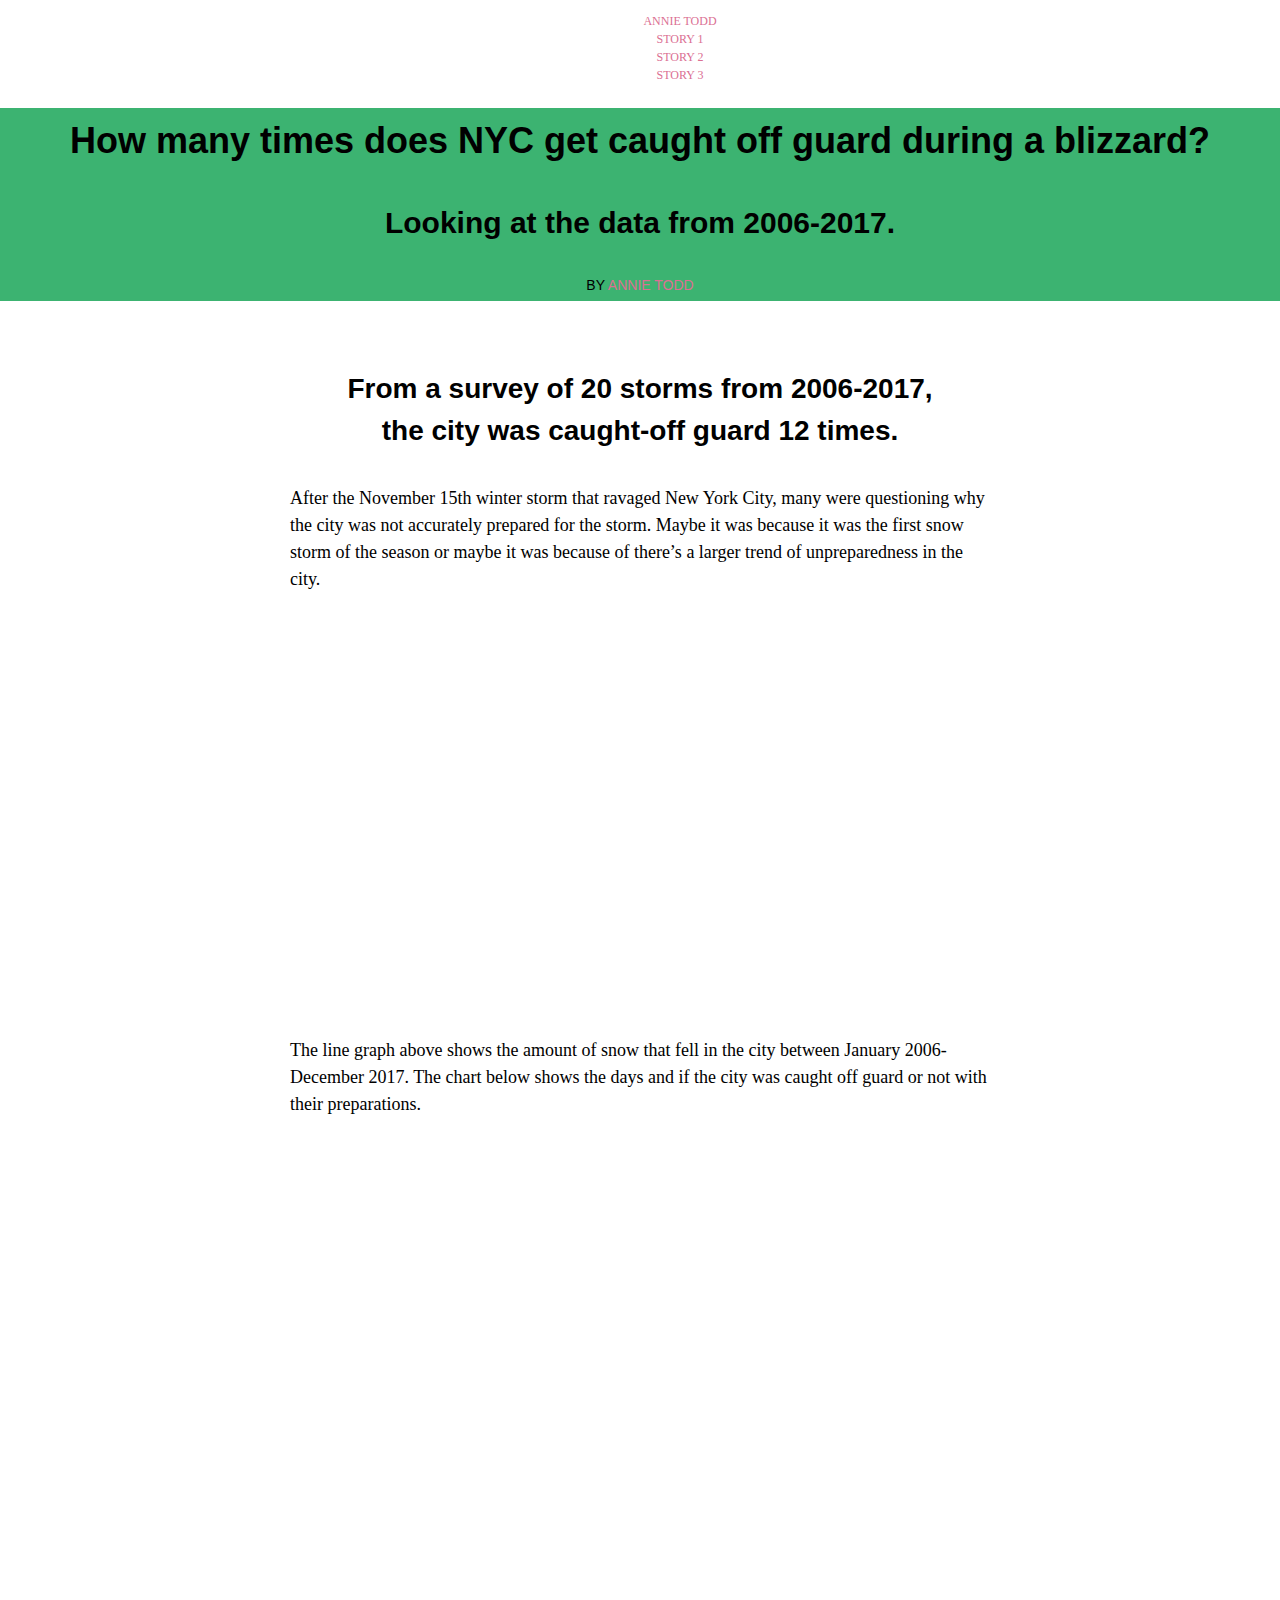
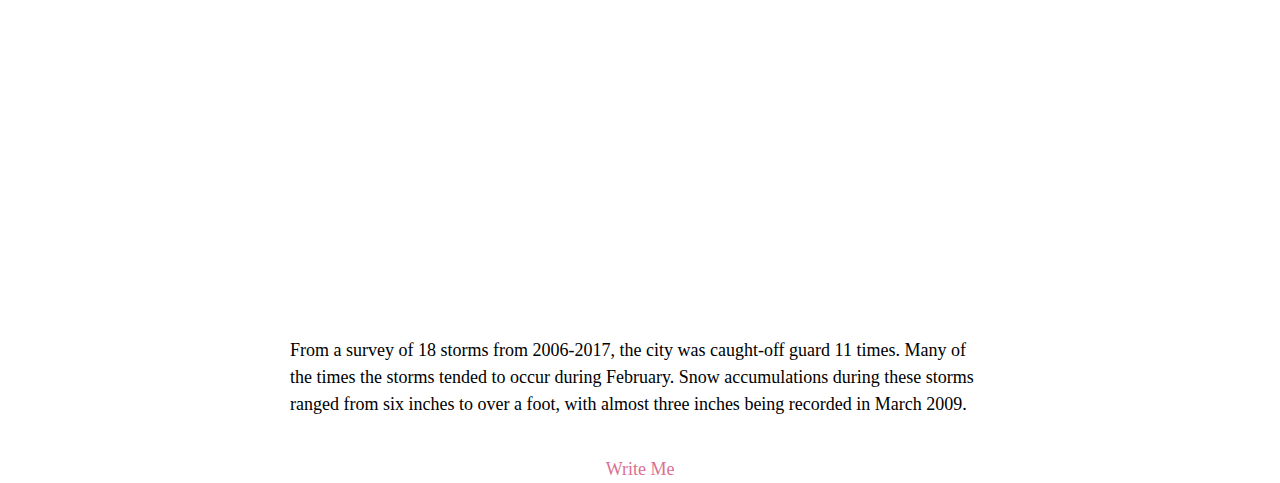
<file: story2.html>
<!DOCTYPE html>

<html lang="en">

<head>
  <title> Story 2 Webpage </title>
  <meta name="viewport" content="width=device-width, initial-scale=1.0">
  <link href="css/story1.css" rel="stylesheet">
  <link rel="stylesheet" href="css/normalize.css">
  <link href="https://fonts.googleapis.com/css?family=Arvo|Nunito+Sans" rel="stylesheet">
  <link rel="apple-touch-icon" sizes="57x57" href="images/apple-icon-57x57.png">
<link rel="apple-touch-icon" sizes="60x60" href="images/apple-icon-60x60.png">
<link rel="apple-touch-icon" sizes="72x72" href="images/apple-icon-72x72.png">
<link rel="apple-touch-icon" sizes="76x76" href="images/apple-icon-76x76.png">
<link rel="apple-touch-icon" sizes="114x114" href="images/apple-icon-114x114.png">
<link rel="apple-touch-icon" sizes="120x120" href="images/apple-icon-120x120.png">
<link rel="apple-touch-icon" sizes="144x144" href="images/apple-icon-144x144.png">
<link rel="apple-touch-icon" sizes="152x152" href="images/apple-icon-152x152.png">
<link rel="apple-touch-icon" sizes="180x180" href="images/apple-icon-180x180.png">
<link rel="icon" type="image/png" sizes="192x192"  href="images/android-icon-192x192.png">
<link rel="icon" type="image/png" sizes="32x32" href="images/favicon-32x32.png">
<link rel="icon" type="image/png" sizes="96x96" href="images/favicon-96x96.png">
<link rel="icon" type="image/png" sizes="16x16" href="images/favicon-16x16.png">
<link rel="manifest" href="/manifest.json">
<meta name="msapplication-TileColor" content="#ffffff">
<meta name="msapplication-TileImage" content="/ms-icon-144x144.png">
<meta name="theme-color" content="#ffffff">
</head>

<body>

  <nav>
    <ul>
      <ul> <a href="index.html">Annie Todd</a> </ul>
      <ul> <a href="story1.html">Story 1</a> </ul>
      <ul> <a href="story2.html">Story 2</a> </ul>
      <ul> <a href="story3.html">Story 3</a> </ul>
    </ul>
  </nav>

  <header>
    <h1>How many times does NYC get caught off guard during a blizzard?</h1>
    <h2>Looking at the data from 2006-2017.</h2>
    <h3 id="byline"><span>By </span> <a href="#"> Annie Todd</a></h3>
  </header>

  <article>
    <!-- Main image of story- try 700px by 450 px; alined center; caption different sized than regular p-->

    <blockquote> From a survey of 20 storms from 2006-2017, the city was caught-off guard 12 times. </blockquote>

    <p>After the November 15th winter storm that ravaged New York City, many were questioning why the city was not accurately prepared for the storm. Maybe it was because it was the first snow storm of the season or maybe it was because of there’s a larger trend of unpreparedness in the city. </p>

    <iframe id="datawrapper-chart-aJQMJ" src="https://datawrapper.dwcdn.net/aJQMJ/1/" scrolling="no" frameborder="0" style="width: 0; min-width: 100% !important;" height="400"></iframe><script type="text/javascript">if("undefined"==typeof window.datawrapper)window.datawrapper={};window.datawrapper["aJQMJ"]={},window.datawrapper["aJQMJ"].embedDeltas={"100":561,"200":451,"300":417,"400":417,"500":400,"700":400,"800":400,"900":383,"1000":383},window.datawrapper["aJQMJ"].iframe=document.getElementById("datawrapper-chart-aJQMJ"),window.datawrapper["aJQMJ"].iframe.style.height=window.datawrapper["aJQMJ"].embedDeltas[Math.min(1e3,Math.max(100*Math.floor(window.datawrapper["aJQMJ"].iframe.offsetWidth/100),100))]+"px",window.addEventListener("message",function(a){if("undefined"!=typeof a.data["datawrapper-height"])for(var b in a.data["datawrapper-height"])if("aJQMJ"==b)window.datawrapper["aJQMJ"].iframe.style.height=a.data["datawrapper-height"][b]+"px"});</script>

    <p> The line graph above shows the amount of snow that fell in the city between January 2006-December 2017. The chart below shows the days and if the city was caught off guard or not with their preparations.</p>

    <iframe id="datawrapper-chart-e8Fua" src="https://datawrapper.dwcdn.net/e8Fua/2/" scrolling="no" frameborder="0" style="width: 0; min-width: 100% !important;" height="792"></iframe><script type="text/javascript">if("undefined"==typeof window.datawrapper)window.datawrapper={};window.datawrapper["e8Fua"]={},window.datawrapper["e8Fua"].embedDeltas={"100":977,"200":851,"300":834,"400":792,"500":792,"700":775,"800":775,"900":775,"1000":775},window.datawrapper["e8Fua"].iframe=document.getElementById("datawrapper-chart-e8Fua"),window.datawrapper["e8Fua"].iframe.style.height=window.datawrapper["e8Fua"].embedDeltas[Math.min(1e3,Math.max(100*Math.floor(window.datawrapper["e8Fua"].iframe.offsetWidth/100),100))]+"px",window.addEventListener("message",function(a){if("undefined"!=typeof a.data["datawrapper-height"])for(var b in a.data["datawrapper-height"])if("e8Fua"==b)window.datawrapper["e8Fua"].iframe.style.height=a.data["datawrapper-height"][b]+"px"});</script>

    <p> From a survey of 18 storms from 2006-2017, the city was caught-off guard 11 times. Many of the times the storms tended to occur during February. Snow accumulations during these storms ranged from six inches to over a foot, with almost three inches being recorded in March 2009.</p>

  </article>
      <!-- End Article Content-->

      <footer>
        <a href="mailto:anne.todd@journalism.cuny.edu">Write Me</a>
      </footer>
  <!-- Need to add small images for email and such)-->

  </body>
  </html>
</file>
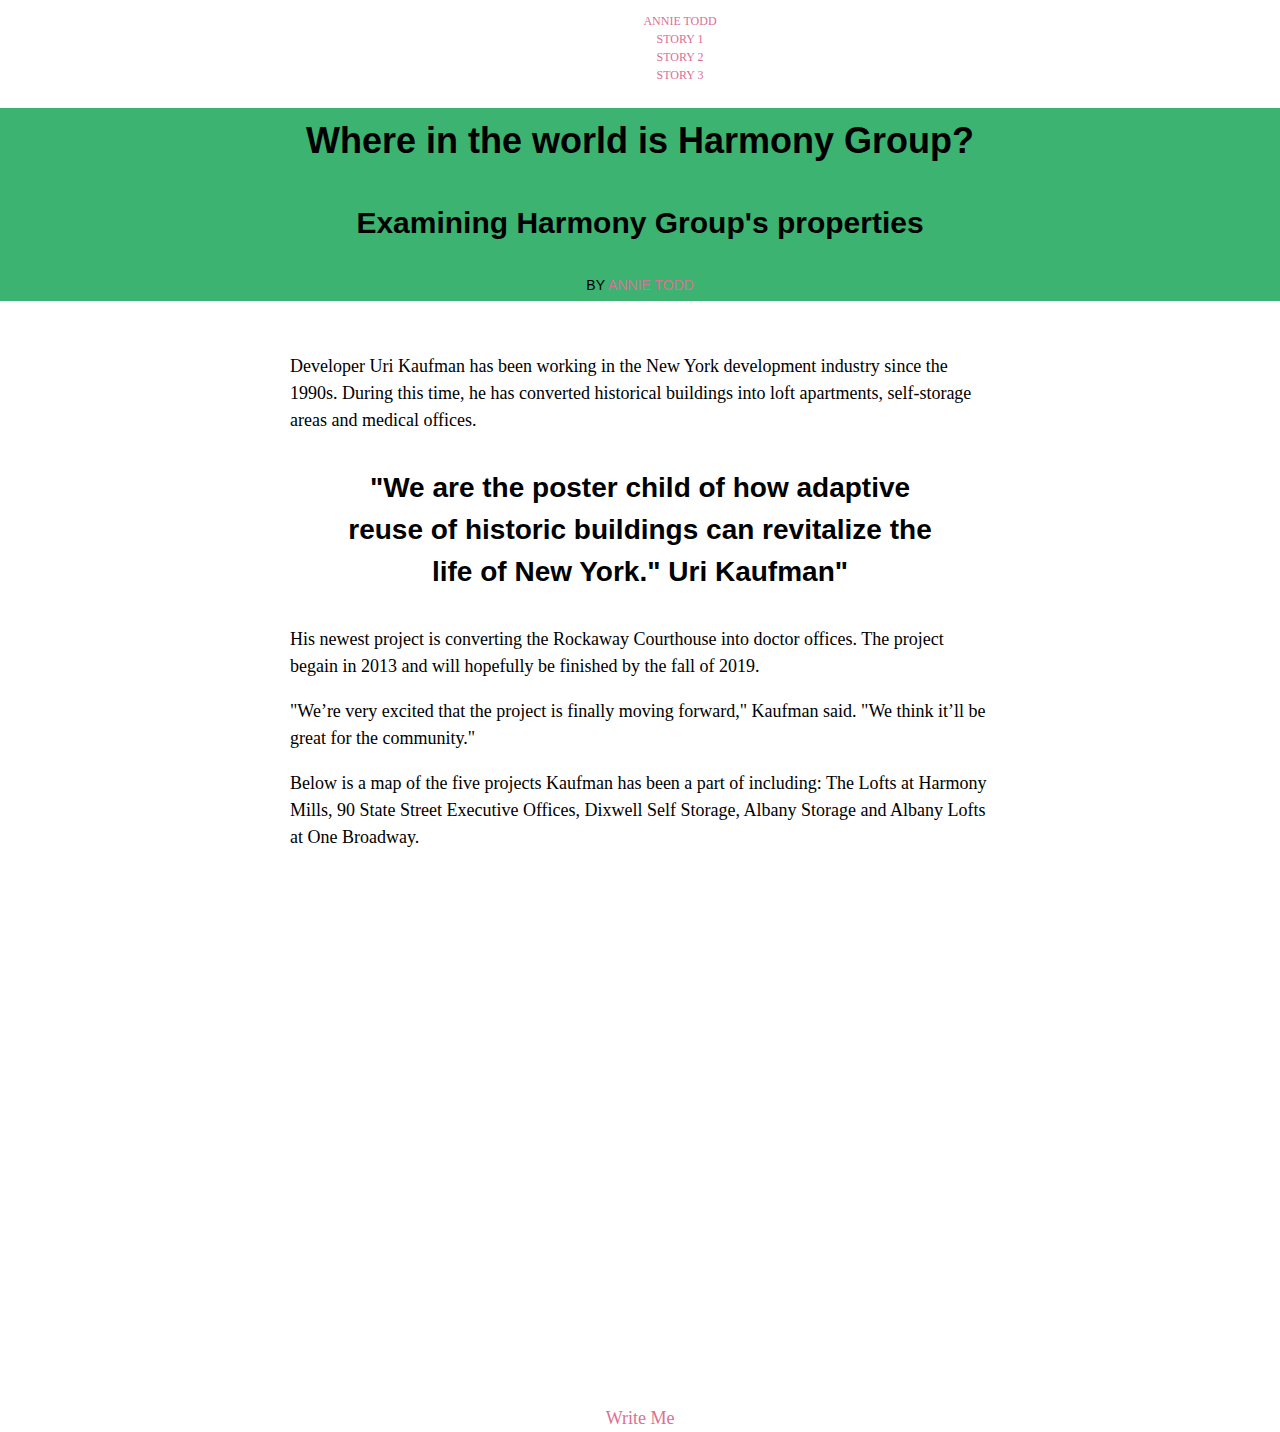
<file: story3.html>
<!DOCTYPE html>

<html lang="en">

<head>
  <title> Story 3 Webpage </title>
  <meta name="viewport" content="width=device-width, initial-scale=1.0">
  <link href="css/story1.css" rel="stylesheet">
  <link rel="stylesheet" href="css/normalize.css">
  <link href="https://fonts.googleapis.com/css?family=Arvo|Nunito+Sans" rel="stylesheet">
  <link rel="apple-touch-icon" sizes="57x57" href="images/apple-icon-57x57.png">
<link rel="apple-touch-icon" sizes="60x60" href="images/apple-icon-60x60.png">
<link rel="apple-touch-icon" sizes="72x72" href="images/apple-icon-72x72.png">
<link rel="apple-touch-icon" sizes="76x76" href="images/apple-icon-76x76.png">
<link rel="apple-touch-icon" sizes="114x114" href="images/apple-icon-114x114.png">
<link rel="apple-touch-icon" sizes="120x120" href="images/apple-icon-120x120.png">
<link rel="apple-touch-icon" sizes="144x144" href="images/apple-icon-144x144.png">
<link rel="apple-touch-icon" sizes="152x152" href="images/apple-icon-152x152.png">
<link rel="apple-touch-icon" sizes="180x180" href="images/apple-icon-180x180.png">
<link rel="icon" type="image/png" sizes="192x192"  href="images/android-icon-192x192.png">
<link rel="icon" type="image/png" sizes="32x32" href="images/favicon-32x32.png">
<link rel="icon" type="image/png" sizes="96x96" href="images/favicon-96x96.png">
<link rel="icon" type="image/png" sizes="16x16" href="images/favicon-16x16.png">
<link rel="manifest" href="/manifest.json">
<meta name="msapplication-TileColor" content="#ffffff">
<meta name="msapplication-TileImage" content="/ms-icon-144x144.png">
<meta name="theme-color" content="#ffffff">
</head>

<body>

  <nav>
    <ul>
      <ul> <a href="index.html">Annie Todd</a> </ul>
      <ul> <a href="story1.html">Story 1</a> </ul>
      <ul> <a href="story2.html">Story 2</a> </ul>
      <ul> <a href="story3.html">Story 3</a> </ul>
    </ul>
  </nav>

<header>
  <h1> Where in the world is Harmony Group? </h1>
  <h2> Examining Harmony Group's properties </h2>
  <h3 id="byline"><span>By </span> <a href="#"> Annie Todd</a></h3>
</header>

<article>
  <!-- Main image of story- try 700px by 450 px; alined center; caption different sized than regular p-->

  <p> Developer Uri Kaufman has been working in the New York development industry since the 1990s. During this time, he has converted historical buildings into loft apartments, self-storage areas and medical offices. </p>
    <blockquote> "We are the poster child of how adaptive reuse of historic buildings can revitalize the life of New York." Uri Kaufman" </blockquote>
  <p> His newest project is converting the Rockaway Courthouse into doctor offices. The project begain in 2013 and will hopefully be finished by the fall of 2019. </p>
  <p> "We’re very excited that the project is finally moving forward," Kaufman said. "We think it’ll be great for the community." </p>
  <p> Below is a map of the five projects Kaufman has been a part of including: The Lofts at Harmony Mills, 90 State Street Executive Offices, Dixwell Self Storage, Albany Storage and Albany Lofts at One Broadway. </p>

  <iframe id="datawrapper-chart-MosOc" src="https://datawrapper.dwcdn.net/MosOc/2/" scrolling="no" frameborder="0" style="width: 0; min-width: 100% !important;" height="525"></iframe><script type="text/javascript">if("undefined"==typeof window.datawrapper)window.datawrapper={};window.datawrapper["MosOc"]={},window.datawrapper["MosOc"].embedDeltas={"100":660,"200":584,"300":525,"400":525,"500":525,"700":508,"800":508,"900":508,"1000":508},window.datawrapper["MosOc"].iframe=document.getElementById("datawrapper-chart-MosOc"),window.datawrapper["MosOc"].iframe.style.height=window.datawrapper["MosOc"].embedDeltas[Math.min(1e3,Math.max(100*Math.floor(window.datawrapper["MosOc"].iframe.offsetWidth/100),100))]+"px",window.addEventListener("message",function(a){if("undefined"!=typeof a.data["datawrapper-height"])for(var b in a.data["datawrapper-height"])if("MosOc"==b)window.datawrapper["MosOc"].iframe.style.height=a.data["datawrapper-height"][b]+"px"});</script>

</article>
    <!-- End Article Content-->

    <footer>
      <a href="mailto:anne.todd@journalism.cuny.edu">Write Me</a>
    </footer>
<!-- Need to add small images for email and such)-->

</body>
</html>
</file>
<file: css/story1.css>
/*--
  Fonts:
  font-family: 'Roboto', sans-serif;
  font-family: 'Merriweather', serif;

  Colors:
    black (text)
    PALEVIOLETRED (links) or #DB7093
    white (background)

  Links:
  --*/

  /*Global Styles */

* html {
    box-sizing: 'border-box';
  }

body {
  font-family: 'Merriweather', serif;
  font-size: 18px;
  color: black;
  line-height: 1.5;
  background-color: white;
  text-align: left;
}

li {
  display: 'inline';
  padding: 0px 10px 0px 10px;
}
/* FONTS STYLES */

h1, h2, h3, .summary, #byline, figcaption, blockquote {
  font-family: 'Roboto', sans-serif;
}

h1 {
  font-size: 64px;
  font-style: normal;
  text-align: center;
  font-weight: 700;
  line-height: 1.3;
  padding: 10px 15px;
}

h2 {
  font-size: 30px;
  line-height: 1.5;
  text-align: center;
}

h3 {
  font-size: 24px;
  line-height: 1.5;
  text-align: center;
} /* I am going to use this for my subjead for the footer */

.summary {
  font-size: 32px;
  font-style: normal;
  font-weight: 400;
  line-height: 1.3;
  padding: 10px 15px;
  text-align: center;
}

#byline {
  font-size: 14px;
  font-style: normal;
  font-weight: 400;
  text-align: center;
  text-transform: uppercase;
  padding: 5px;
}


figcaption {
  font-size: 14px;
  color: #808080;
  font-style: normal;
  font-weight: 300;
  text-align: left;
  padding: 5px;

}

blockquote {
  font-size: 28px;
  font-style: normal;
  font-weight: 700;
  text-align: center;
  padding: 5px;
  border: 3px 0px;
  border-color: #DB7093
}

a {
  color: #DB7093;
  text-decoration: none;
  text-align: center;
}

a:hover {
  text-decoration: underline;
}

/* Layouts */


nav {
  font-size: 12px;
  text-align: center;
  text-transform: uppercase;
  padding: 5px 5px 10px 5px  /* TRBLE or Top Right Bottom Left */
  max-width: 100%;
}

header {
  background-size: 'cover';
  text-align: center;
  background-color: #3CB371
}

article {
  max-width: 700px;
  padding: 20px;
  display: block;
  margin: auto;
}

footer {
  max-width: 100%;
  text-align: center;
}

/* IMAGES */

figure{
  display: block;
  margin: 0px;
}

img {
  max-width: 100%;
  height: 'auto';
}

.imagewrapper {
  display: 'flex';
  flex-direction: 'row'; /* aligns in the same row */
  justify-content: 'space-between'; /* give a little space betwen both images */

}

.imagewrapper figure {
  max-width: 100%;
  height: 'auto';
}

.column{
  float:left;
  width: 50%;
  padding:5px;
}
</file>
